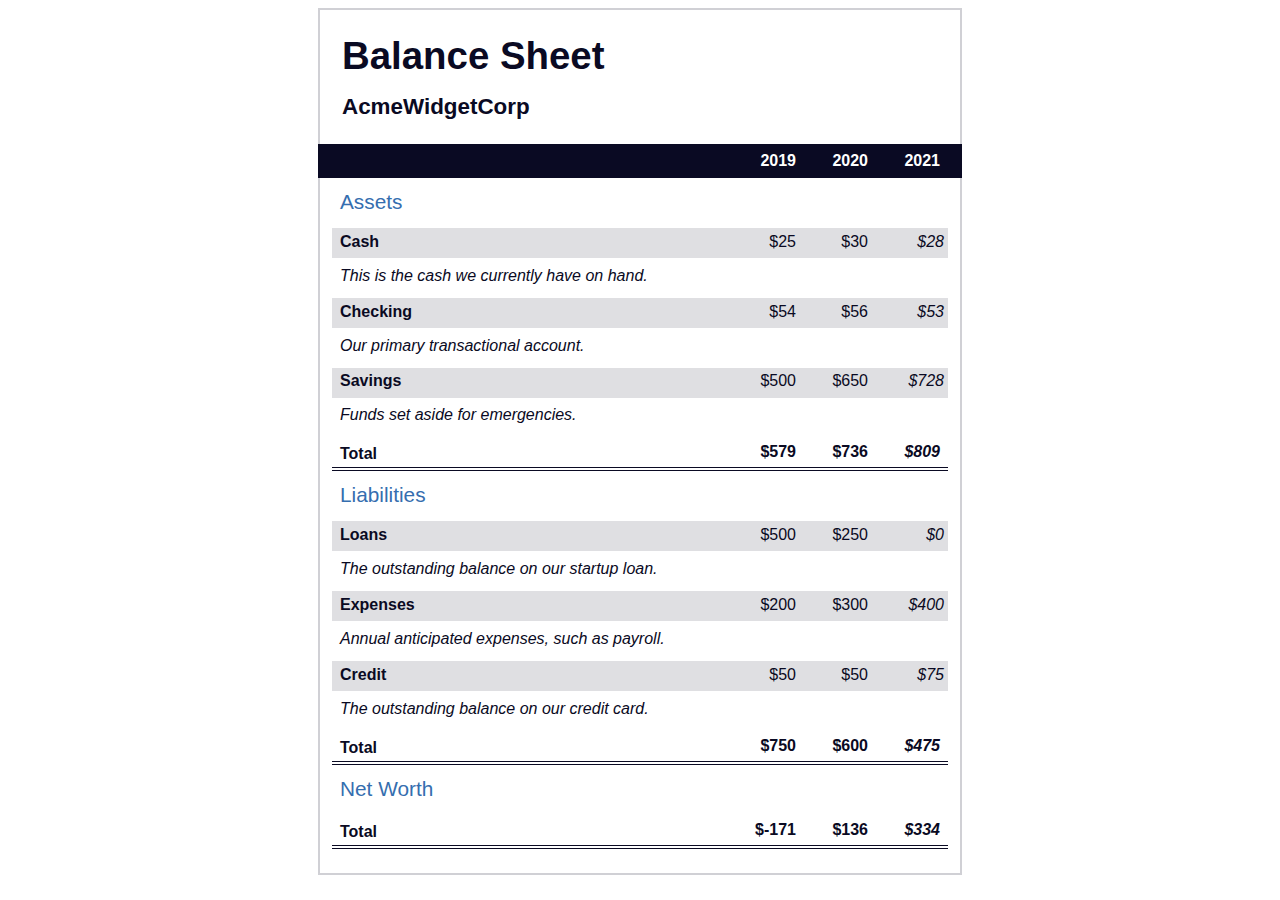
<file: Design-web-responsieve/Cuarta-etapa/Learn More About CSS Pseudo Selectors by Building A Balance Sheet/index.html>
<!DOCTYPE html>
<html lang="en">
  <head>
    <meta charset="UTF-8">
    <meta name="viewport" content="width=device-width, initial-scale=1.0">
    <title>Balance Sheet</title>
    <link rel="stylesheet" href="./styles.css">
  </head>
  <body>
    <main>
      <section>
        <h1>
          <span class="flex">
            <span>AcmeWidgetCorp</span>
            <span>Balance Sheet</span>
          </span>
        </h1>
        <div id="years" aria-hidden="true">
          <span class="year">2019</span>
          <span class="year">2020</span>
          <span class="year">2021</span>
        </div>
        <div class="table-wrap">
          <table>
            <caption>Assets</caption>
            <thead>
              <tr>
                <td></td>
                <th><span class="sr-only year">2019</span></th>
                <th><span class="sr-only year">2020</span></th>
                <th class="current"><span class="sr-only year">2021</span></th>
              </tr>
            </thead>
            <tbody>
              <tr class="data">
                <th>Cash <span class="description">This is the cash we currently have on hand.</span></th>
                <td>$25</td>
                <td>$30</td>
                <td class="current">$28</td>
              </tr>
              <tr class="data">
                <th>Checking <span class="description">Our primary transactional account.</span></th>
                <td>$54</td>
                <td>$56</td>
                <td class="current">$53</td>
              </tr>
              <tr class="data">
                <th>Savings <span class="description">Funds set aside for emergencies.</span></th>
                <td>$500</td>
                <td>$650</td>
                <td class="current">$728</td>
              </tr>
              <tr class="total">
                <th>Total <span class="sr-only">Assets</span></th>
                <td>$579</td>
                <td>$736</td>
                <td class="current">$809</td>
              </tr>
            </tbody>
          </table>
          <table>
            <caption>Liabilities</caption>
            <thead>
              <tr>
              <td></td>
              <th><span class="sr-only">2019</span></th>
              <th><span class="sr-only">2020</span></th>
              <th><span class="sr-only">2021</span></th>
              </tr>
            </thead>
            <tbody>
              <tr class="data">
                <th>Loans <span class="description">The outstanding balance on our startup loan.</span></th>
                <td>$500</td>
                <td>$250</td>
                <td class="current">$0</td>
              </tr>
              <tr class="data">
                <th>Expenses <span class="description">Annual anticipated expenses, such as payroll.</span></th>
                <td>$200</td>
                <td>$300</td>
                <td class="current">$400</td>
              </tr>
              <tr class="data">
                <th>Credit <span class="description">The outstanding balance on our credit card.</span></th>
                <td>$50</td>
                <td>$50</td>
                <td class="current">$75</td>
              </tr>
              <tr class="total">
                <th>Total <span class="sr-only">Liabilities</span></th>
                <td>$750</td>
                <td>$600</td>
                <td class="current">$475</td>
              </tr>
            </tbody>
          </table>
          <table>
            <caption>Net Worth</caption>
            <thead>
              <tr>
              <td></td>
              <th><span class="sr-only">2019</span></th>
              <th><span class="sr-only">2020</span></th>
              <th><span class="sr-only">2021</span></th>
              </tr>
            </thead>
            <tbody>
              <tr class="total">
                <th>Total <span class="sr-only">Net Worth</span></th>
                <td>$-171</td>
                <td>$136</td>
                <td class="current">$334</td>
              </tr>
            </tbody>
          </table>
        </div>
      </section>
    </main>
  </body>
</html>
</file>
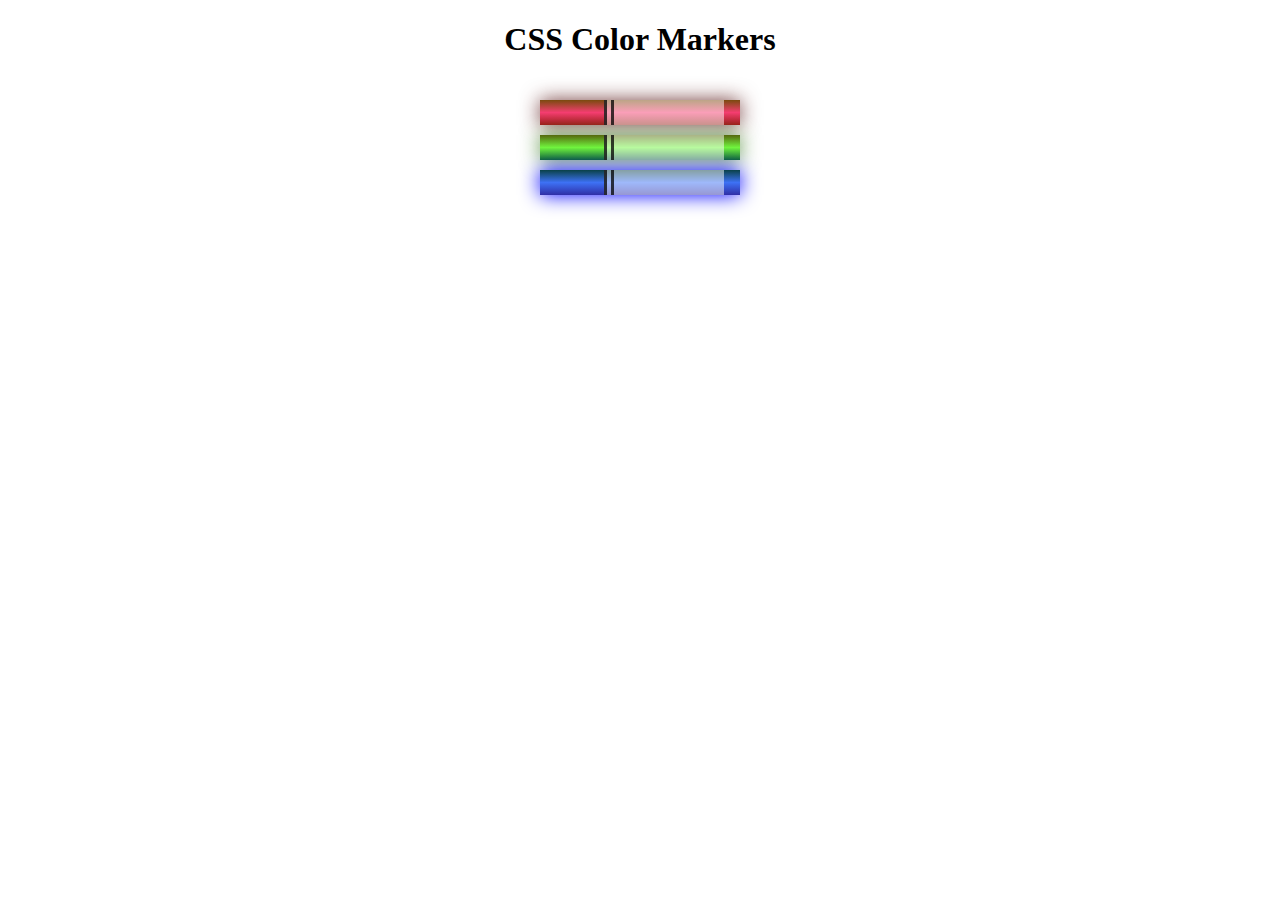
<file: Design-web-responsieve/Primer-etapa/Aprenda los colores de CSS construyendo un conjunto de marcadores de colores/index.html>
<!DOCTYPE html>
<html lang="en">
  <head>
    <meta charset="utf-8">
    <meta name="viewport" content="width=device-width, initial-scale=1.0">
    <title>Colored Markers</title>
    <link rel="stylesheet" href="./style.css">
  </head>
  <body>
    <h1>CSS Color Markers</h1>
    <div class="container">
      <div class="marker red">
        <div class="cap"></div>
        <div class="sleeve"></div>
      </div>
      <div class="marker green">
        <div class="cap"></div>
        <div class="sleeve"></div>
      </div>
      <div class="marker blue">
        <div class="cap"></div>
        <div class="sleeve"></div>
      </div>
    </div>
  </body>
</html>
</file>
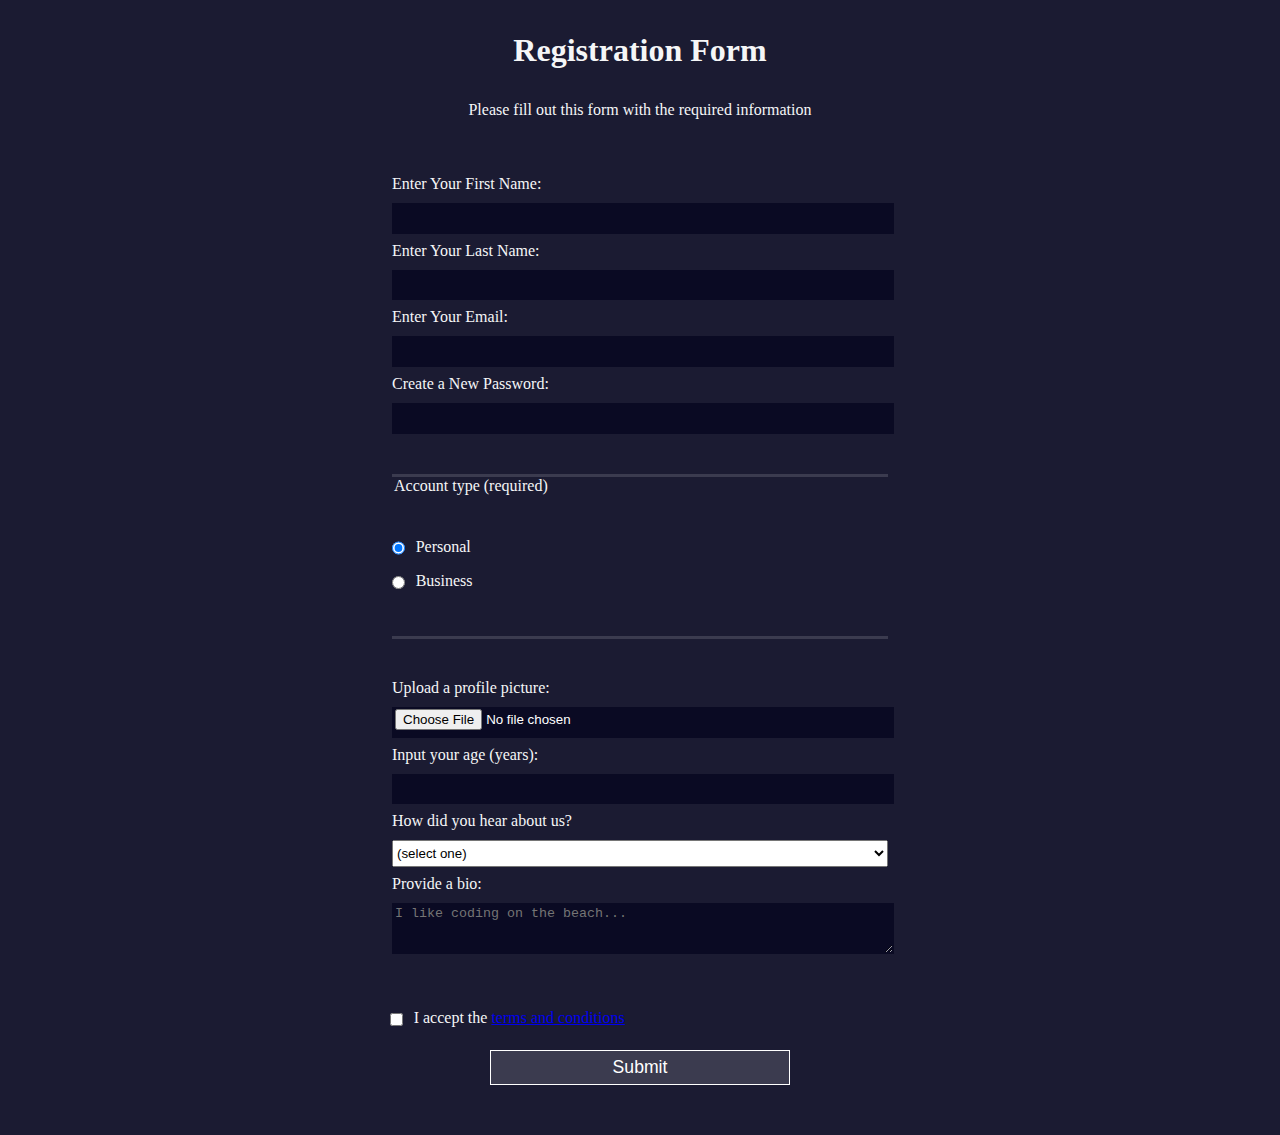
<file: Design-web-responsieve/Primer-etapa/Aprende formularios HTML construyendo un formulario de registro/index.html>
<!DOCTYPE html>
<html lang="en">
  <head>
    <meta charset="UTF-8">
    <title>Registration Form</title>
    <link rel="stylesheet" href="./style.css" />
  </head>
  <body>
    <h1>Registration Form</h1>
    <p>Please fill out this form with the required information</p>
    <form method="post" action='https://register-demo.freecodecamp.org'>
      <fieldset>
        <label for="first-name">Enter Your First Name: <input id="first-name" name="first-name" type="text" required /></label>
        <label for="last-name">Enter Your Last Name: <input id="last-name" name="last-name" type="text" required /></label>
        <label for="email">Enter Your Email: <input id="email" name="email" type="email" required /></label>
        <label for="new-password">Create a New Password: <input id="new-password" name="new-password" type="password" pattern="[a-z0-5]{8,}" required /></label>
      </fieldset>
      <fieldset>
        <legend>Account type (required)</legend>
        <label for="personal-account"><input id="personal-account" type="radio" name="account-type" class="inline" checked /> Personal</label>
        <label for="business-account"><input id="business-account" type="radio" name="account-type" class="inline" /> Business</label>
      </fieldset>
      <fieldset>
        <label for="profile-picture">Upload a profile picture: <input id="profile-picture" type="file" name="file" /></label>
        <label for="age">Input your age (years): <input id="age" type="number" name="age" min="13" max="120" /></label>
        <label for="referrer">How did you hear about us?
          <select id="referrer" name="referrer">
            <option value="">(select one)</option>
            <option value="1">freeCodeCamp News</option>
            <option value="2">freeCodeCamp YouTube Channel</option>
            <option value="3">freeCodeCamp Forum</option>
            <option value="4">Other</option>
          </select>
        </label>
        <label for="bio">Provide a bio:
          <textarea id="bio" name="bio" rows="3" cols="30" placeholder="I like coding on the beach..."></textarea>
        </label>
      </fieldset>
      <label for="terms-and-conditions">
        <input class="inline" id="terms-and-conditions" type="checkbox" required name="terms-and-conditions" /> I accept the <a href="https://www.freecodecamp.org/news/terms-of-service/">terms and conditions</a>
      </label>
      <input type="submit" value="Submit" />
    </form>
  </body>
</html>
</file>
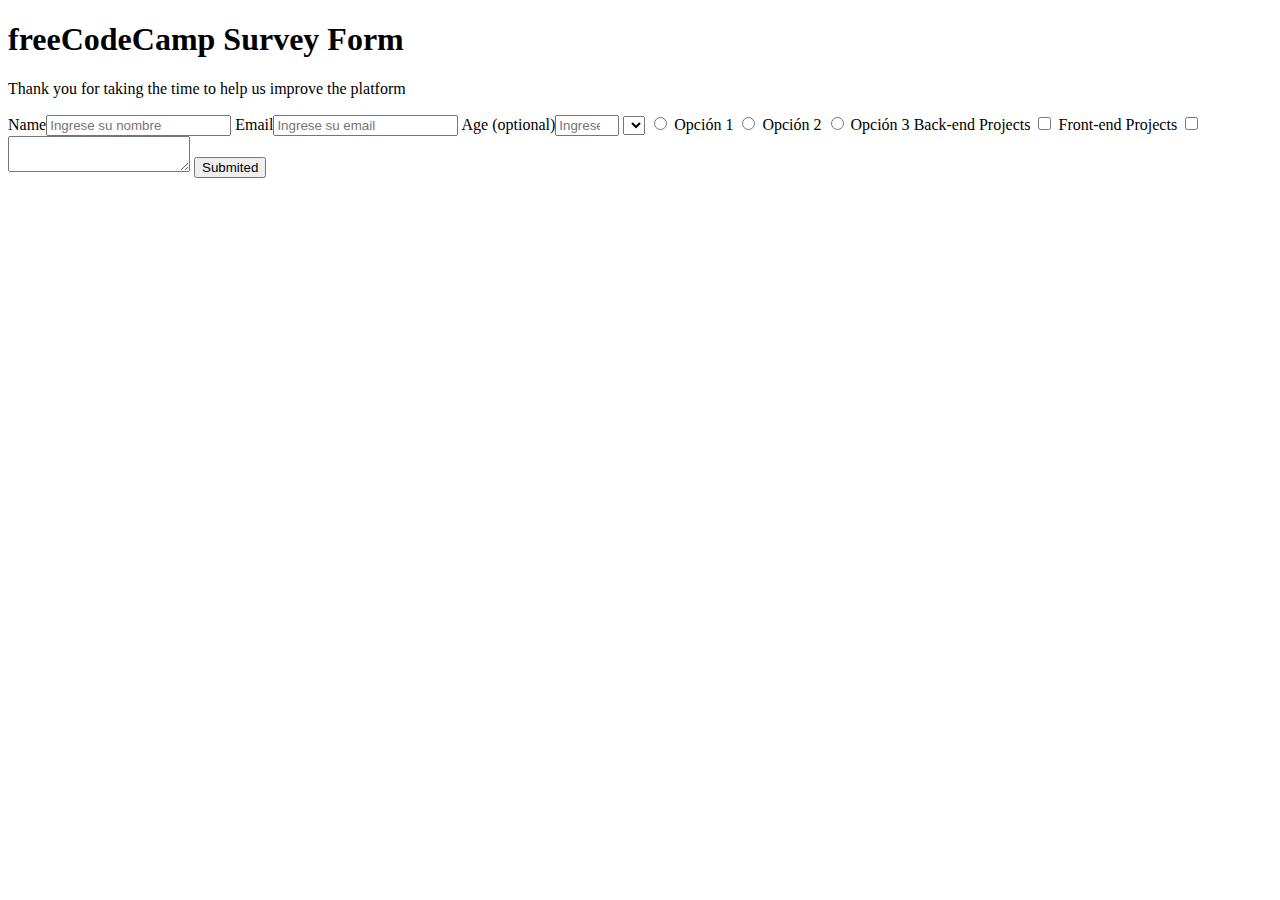
<file: Design-web-responsieve/Primer-etapa/Encuesta/index.html>
<!DOCTYPE html>
<html lang="en">

  <title>freeCodeCamp Survey Form</title>

  <h1 id='title'>freeCodeCamp Survey Form</h1>
  <p id='description'>Thank you for taking the time to help us improve the platform</p>
  

  <form id="survey-form">

    <label id='name-label'>Name<input type='text' id='name' required placeholder='Ingrese su nombre' ></label>
    <label id='email-label' >Email<input type='email' placeholder='Ingrese su email' id='email' required></label>
   <label id='number-label'>Age (optional)<input type='number' placeholder='Ingrese su edad' id='number' required min='13' max='120'></label>

  <select id='dropdown'>

    <option></option>
    <option></option>

  </select>

   <label>
      <input type="radio" name="opcion" value="opcion1">
      Opción 1
    </label>

    <label>
      <input type="radio" name="opcion" value="opcion2">
      Opción 2
    </label>

    <label>
      <input type="radio" name="opcion" value="opcion3">
      Opción 3
    </label>


<label >
  Back-end Projects
        <input type="checkbox" value='back' /> 
      </label>

      <label >Front-end Projects
        <input type="checkbox" value='front' /> 
      </label>
<textarea></textarea>

<button  type='submit' id='submit'>Submited</button >

  </form>


  </html>
</file>
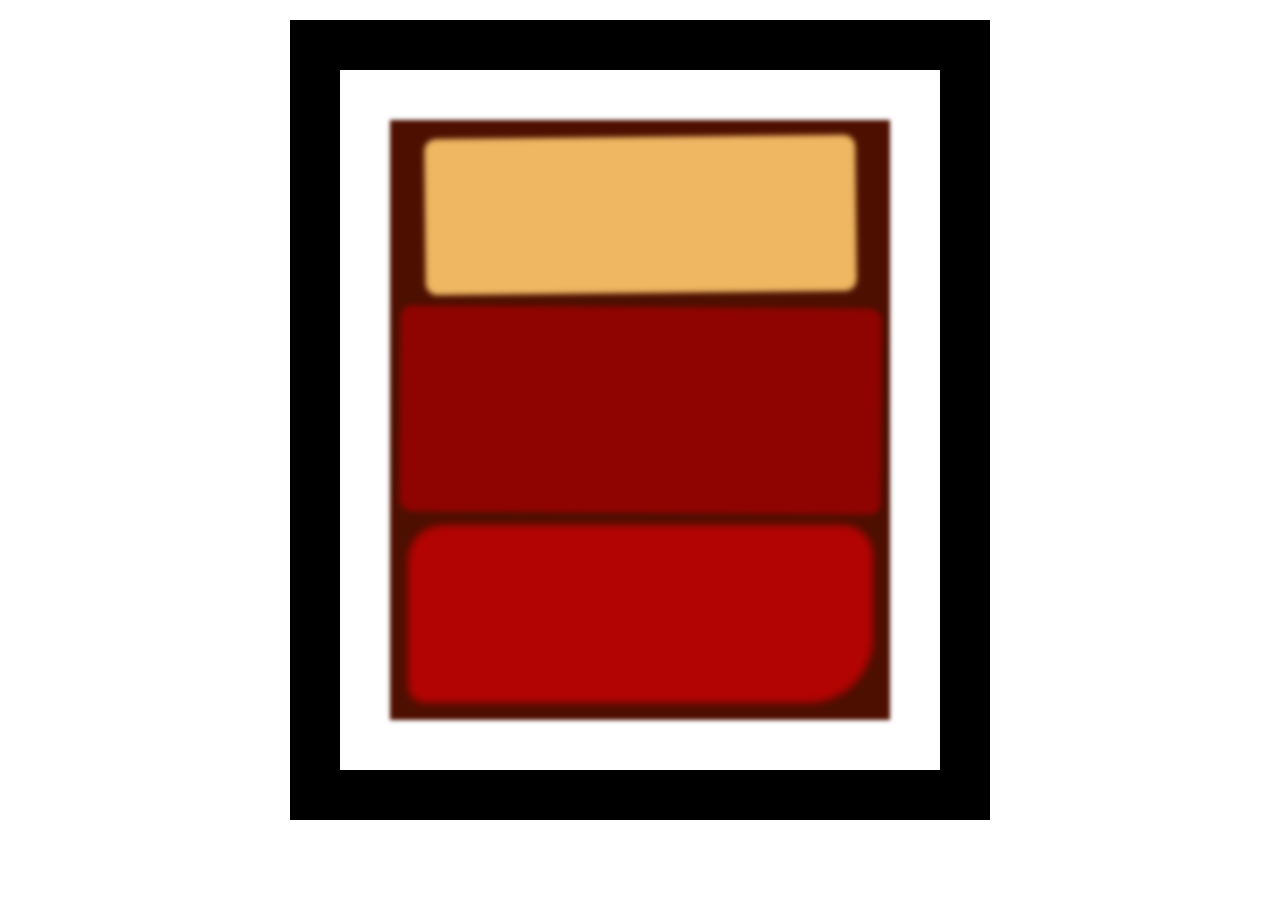
<file: Design-web-responsieve/Segunda-etapa/Aprende el Modelo de Cajas de CSS construyendo una pintura de Rothko/index.html>
<!DOCTYPE html>
<html lang="en">
  <head>
    <meta charset="UTF-8">
    <title>Rothko Painting</title>
    <link href="./styles.css" rel="stylesheet">
  </head>
  <body>
    <div class="frame">
      <div class="canvas">
        <div class="one"></div>
        <div class="two"></div>
        <div class="three"></div>
      </div>
    </div>
  </body>
</html>
</file>
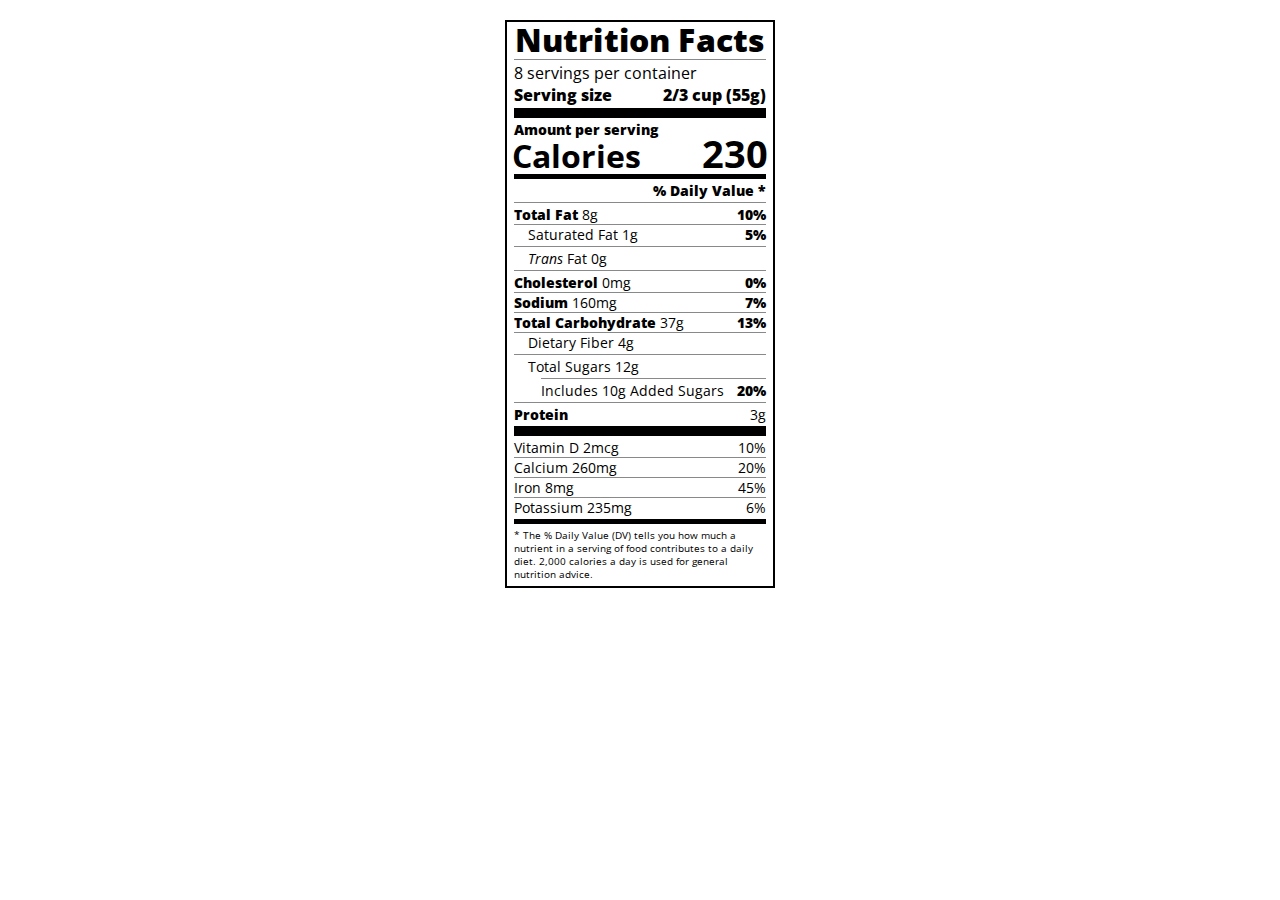
<file: Design-web-responsieve/Segunda-etapa/Aprende tipografía construyendo una etiqueta de nutrición/index.html>
<!DOCTYPE html>
<html lang="en">

<head>
  <meta charset="UTF-8">
  <title>Nutrition Label</title>
  <link href="https://fonts.googleapis.com/css?family=Open+Sans:400,700,800" rel="stylesheet">
  <link href="./styles.css" rel="stylesheet">
</head>

<body>
  <div class="label">
    <header>
      <h1 class="bold">Nutrition Facts</h1>
      <div class="divider"></div>
      <p>8 servings per container</p>
      <p class="bold">Serving size <span>2/3 cup (55g)</span></p>
    </header>
    <div class="divider large"></div>
    <div class="calories-info">
      <div class="left-container">
        <h2 class="bold small-text">Amount per serving</h2>
        <p>Calories</p>
      </div>
      <span>230</span>
    </div>
    <div class="divider medium"></div>
    <div class="daily-value small-text">
      <p class="bold right no-divider">% Daily Value *</p>
      <div class="divider"></div>
      <p><span><span class="bold">Total Fat</span> 8g</span> <span class="bold">10%</span></p>
      <p class="indent no-divider">Saturated Fat 1g <span class="bold">5%</span></p>
      <div class="divider"></div>
      <p class="indent no-divider"><span><i>Trans</i> Fat 0g</span></p>
      <div class="divider"></div>
      <p><span><span class="bold">Cholesterol</span> 0mg</span> <span class="bold">0%</span></p>
      <p><span><span class="bold">Sodium</span> 160mg</span> <span class="bold">7%</span></p>
      <p><span><span class="bold">Total Carbohydrate</span> 37g</span> <span class="bold">13%</span></p>
      <p class="indent no-divider">Dietary Fiber 4g</p>
      <div class="divider"></div>
      <p class="indent no-divider">Total Sugars 12g</p>
      <div class="divider double-indent"></div>
      <p class="double-indent no-divider">Includes 10g Added Sugars <span class="bold">20%</span></p>
      <div class="divider"></div>
      <p class="no-divider"><span class="bold">Protein</span> 3g</p>
      <div class="divider large"></div>
      <p>Vitamin D 2mcg <span>10%</span></p>
      <p>Calcium 260mg <span>20%</span></p>
      <p>Iron 8mg <span>45%</span></p>
      <p class="no-divider">Potassium 235mg <span>6%</span></p>
    </div>
    <div class="divider medium"></div>
    <p class="note">* The % Daily Value (DV) tells you how much a nutrient in a serving of food contributes to a daily
      diet. 2,000 calories a day is used for general nutrition advice.</p>
  </div>
</body>
</html>
</file>
<file: Design-web-responsieve/Cuarta-etapa/Learn More About CSS Pseudo Selectors by Building A Balance Sheet/styles.css>
span[class~="sr-only"] {
    border: 0 !important;
    clip: rect(1px, 1px, 1px, 1px) !important;
    clip-path: inset(50%) !important;
    height: 1px !important;
    width: 1px !important;
    position: absolute !important;
    overflow: hidden !important;
    white-space: nowrap !important;
    padding: 0 !important;
    margin: -1px !important;
  }
  
  html {
    box-sizing: border-box;
  }
  
  body {
    font-family: sans-serif;
    color: #0a0a23;
  }
  
  h1 {
    max-width: 37.25rem;
    margin: 0 auto;
    padding: 1.5rem 1.25rem;
  }
  
  h1 .flex {
    display: flex;
    flex-direction: column-reverse;
    gap: 1rem;
  }
  
  h1 .flex span:first-of-type {
    font-size: 0.7em;
  }
  
  h1 .flex span:last-of-type {
    font-size: 1.2em;
  }
  
  section {
    max-width: 40rem;
    margin: 0 auto;
    border: 2px solid #d0d0d5;
  }
  
  #years {
    display: flex;
    justify-content: flex-end;
    position: sticky;
    z-index: 999;
    top: 0;
    background: #0a0a23;
    color: #fff;
    padding: 0.5rem calc(1.25rem + 2px) 0.5rem 0;
    margin: 0 -2px;
  }
  
  #years span[class] {
    font-weight: bold;
    width: 4.5rem;
    text-align: right;
  }
  
  .table-wrap {
    padding: 0 0.75rem 1.5rem 0.75rem;
  }
  
  table {
    border-collapse: collapse;
    border: 0;
    width: 100%;
    position: relative;
    margin-top: 3rem;
  }
  
  table caption {
    color: #356eaf;
    font-size: 1.3em;
    font-weight: normal;
    position: absolute;
    top: -2.25rem;
    left: 0.5rem;
  }
  
  tbody td {
    width: 100vw;
    min-width: 4rem;
    max-width: 4rem;
  }
  
  tbody th {
    width: calc(100% - 12rem);
  }
  
  tr[class="total"] {
    border-bottom: 4px double #0a0a23;
    font-weight: bold;
  }
  
  tr[class="total"] th {
    text-align: left;
    padding: 0.5rem 0 0.25rem 0.5rem;
  }
  
  tr.total td {
    text-align: right;
    padding: 0 0.25rem;
  }
  
  tr.total td:nth-of-type(3) {
    padding-right: 0.5rem;
  }
  
  tr.total:hover {
    background-color: #99c9ff;
  }
  
  td.current {
    font-style: italic;
  }
  
  tr.data {
    background-image: linear-gradient(to bottom, #dfdfe2 1.845rem, white 1.845rem);
  }
  
  tr.data th {
    text-align: left;
    padding-top: 0.3rem;
    padding-left: 0.5rem;
  }
  
  tr.data th .description {
    display: block;
    font-weight: normal;
    font-style: italic;
    padding: 1rem 0 0.75rem;
    margin-right: -13.5rem;
  }
  
  tr.data td {
    vertical-align: top;
    padding: 0.3rem 0.25rem 0;
    text-align: right;
  }
</file>
<file: Design-web-responsieve/Primer-etapa/Aprenda los colores de CSS construyendo un conjunto de marcadores de colores/style.css>
h1 {
    text-align: center;
  }
  
  .container {
    background-color: rgb(255, 255, 255);
    padding: 10px 0;
  }
  
  .marker {
    width: 200px;
    height: 25px;
    margin: 10px auto;
  }
  
  .cap {
    width: 60px;
    height: 25px;
  }
  
  .sleeve {
    width: 110px;
    height: 25px;
    background-color: rgba(255, 255, 255, 0.5);
    border-left: 10px double rgba(0, 0, 0, 0.75);
  }
  
  .cap, .sleeve {
    display: inline-block;
  }
  
  .red {
    background: linear-gradient(rgb(122, 74, 14), rgb(245, 62, 113), rgb(162, 27, 27));
    box-shadow: 0 0 20px 0 rgba(83, 14, 14, 0.8);
  }
  
  .green {
    background: linear-gradient(#55680D, #71F53E, #116C31);
    box-shadow: 0 0 20px 0 #3B7E20CC;
  }
  
  .blue {
    background: linear-gradient(hsl(186, 76%, 16%), hsl(223, 90%, 60%), hsl(240, 56%, 42%));
    box-shadow: 0 0 20px 0 blue;
  }
</file>
<file: Design-web-responsieve/Primer-etapa/Aprende formularios HTML construyendo un formulario de registro/style.css>
body {
    width: 100%;
    height: 100vh;
    margin: 0;
    background-color: #1b1b32;
    color: #f5f6f7;
    font-family: Tahoma;
    font-size: 16px;
  }
  
  h1, p {
    margin: 1em auto;
    text-align: center;
  }
  
  form {
    width: 60vw;
    max-width: 500px;
    min-width: 300px;
    margin: 0 auto;
    padding-bottom: 2em;
  }
  
  fieldset {
    border: none;
    padding: 2rem 0;
    border-bottom: 3px solid #3b3b4f;
  }
  
  fieldset:last-of-type {
    border-bottom: none;
  }
  
  label {
    display: block;
    margin: 0.5rem 0;
  }
  
  input,
  textarea,
  select {
    margin: 10px 0 0 0;
    width: 100%;
    min-height: 2em;
  }
  
  input, textarea {
    background-color: #0a0a23;
    border: 1px solid #0a0a23;
    color: #ffffff;
  }
  
  .inline {
    width: unset;
    margin: 0 0.5em 0 0;
    vertical-align: middle;
  }
  
  input[type="submit"] {
    display: block;
    width: 60%;
    margin: 1em auto;
    height: 2em;
    font-size: 1.1rem;
    background-color: #3b3b4f;
    border-color: white;
    min-width: 300px;
  }
  
  input[type="file"] {
    padding: 1px 2px;
  }
  
  .inline{
    display: inline; 
  }
</file>
<file: Design-web-responsieve/Segunda-etapa/Aprende el Modelo de Cajas de CSS construyendo una pintura de Rothko/styles.css>
.canvas {
    width: 500px;
    height: 600px;
    background-color: #4d0f00;
    overflow: hidden;
    filter: blur(2px);
  }
  
  .frame {
    border: 50px solid black;
    width: 500px;
    padding: 50px;
    margin: 20px auto;
  }
  
  .one {
    width: 425px;
    height: 150px;
    background-color: #efb762;
    margin: 20px auto;
    box-shadow: 0 0 3px 3px #efb762;
    border-radius: 9px;
    transform: rotate(-0.6deg);
  }
  
  .two {
    width: 475px;
    height: 200px;
    background-color: #8f0401;
    margin: 0 auto 20px;
    box-shadow: 0 0 3px 3px #8f0401;
    border-radius: 8px 10px;
    transform: rotate(0.4deg);
  }
  
  .one, .two {
    filter: blur(1px);
  }
  
  .three {
    width: 91%;
    height: 28%;
    background-color: #b20403;
    margin: auto;
    filter: blur(2px);
    box-shadow: 0 0 5px 5px #b20403;
    border-radius: 30px 25px 60px 12px;
  
  }
</file>
<file: Design-web-responsieve/Segunda-etapa/Aprende tipografía construyendo una etiqueta de nutrición/styles.css>
* {
    box-sizing: border-box;
  }
  
  html {
    font-size: 16px;
  }
  
  body {
    font-family: 'Open Sans', sans-serif;
  }
  
  .label {
    border: 2px solid black;
    width: 270px;
    margin: 20px auto;
    padding: 0 7px;
  }
  
  header h1 {
    text-align: center;
    margin: -4px 0;
    letter-spacing: 0.15px
  }
  
  p {
    margin: 0;
    display: flex;
    justify-content: space-between;
  }
  
  .divider {
    border-bottom: 1px solid #888989;
    margin: 2px 0;
  }
  
  .bold {
    font-weight: 800;
  }
  
  .large {
    height: 10px;
  }
  
  .large, .medium {
    background-color: black;
    border: 0;
  }
  
  .medium {
    height: 5px;
  }
  
  .small-text {
    font-size: 0.85rem;
  }
  
  
  .calories-info {
    display: flex;
    justify-content: space-between;
    align-items: flex-end;
  }
  
  .calories-info h2 {
    margin: 0;
  }
  
  .left-container p {
    margin: -5px -2px;
    font-size: 2em;
    font-weight: 700;
  }
  
  .calories-info span {
    margin: -7px -2px;
    font-size: 2.4em;
    font-weight: 700;
  }
  
  .right {
    justify-content: flex-end;
  }
  
  .indent {
    margin-left: 1em;
  }
  
  .double-indent {
    margin-left: 2em;
  }
  
  .daily-value p:not(.no-divider) {
    border-bottom: 1px solid #888989;
  }
  
  .note {
    font-size: 0.6rem;
    margin: 5px 0;
  }
</file>
